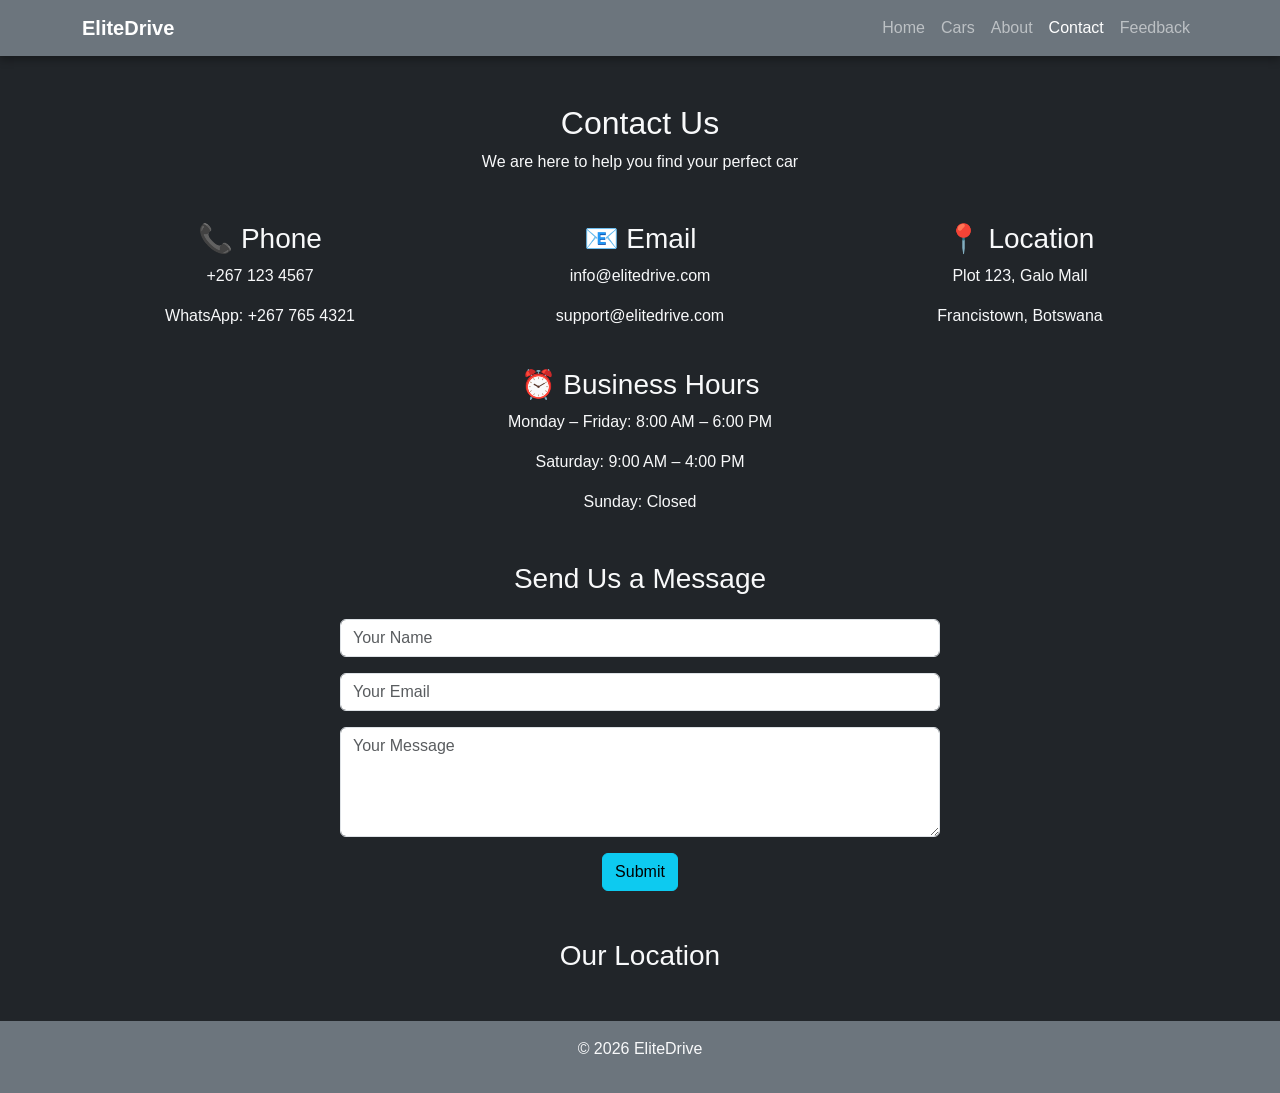
<file: contact.html>
<!DOCTYPE html>
<html lang="en">
<head>
<meta charset="UTF-8">
<meta name="viewport" content="width=device-width, initial-scale=1.0">
<title>Contact - EliteDrive</title>

<!-- Bootstrap -->
<link href="https://cdn.jsdelivr.net/npm/bootstrap@5.3.0/dist/css/bootstrap.min.css" rel="stylesheet">

<!-- AOS -->
<link href="https://unpkg.com/aos@2.3.4/dist/aos.css" rel="stylesheet">

<link rel="stylesheet" href="style.css">
</head>

<body class="bg-dark text-light">

<!-- NAVBAR -->
<nav class="navbar navbar-expand-lg navbar-dark bg-secondary">
<div class="container">
<a class="navbar-brand fw-bold" href="index.html">EliteDrive</a>

<button class="navbar-toggler" data-bs-toggle="collapse" data-bs-target="#navMenu">
<span class="navbar-toggler-icon"></span>
</button>

<div class="collapse navbar-collapse" id="navMenu">
<ul class="navbar-nav ms-auto">
<li class="nav-item"><a class="nav-link" href="index.html">Home</a></li>
<li class="nav-item"><a class="nav-link" href="cars.html">Cars</a></li>
<li class="nav-item"><a class="nav-link" href="about.html">About</a></li>
<li class="nav-item"><a class="nav-link active" href="contact.html">Contact</a></li>
<li class="nav-item"><a class="nav-link" href="feedback.html">Feedback</a></li>
</ul>
</div>
</div>
</nav>

<!-- HEADER -->
<div class="container mt-5 text-center">
<h2 data-aos="fade-down">Contact Us</h2>
<p data-aos="fade-up">We are here to help you find your perfect car</p>
</div>

<!-- CONTACT DETAILS -->
<div class="container mt-5">
<div class="row text-center">

<div class="col-md-4" data-aos="fade-right">
<h3>📞 Phone</h3>
<p>+267 123 4567</p>
<p>WhatsApp: +267 765 4321</p>
</div>

<div class="col-md-4" data-aos="fade-up">
<h3>📧 Email</h3>
<p>info@elitedrive.com</p>
<p>support@elitedrive.com</p>
</div>

<div class="col-md-4" data-aos="fade-left">
<h3>📍 Location</h3>
<p>Plot 123, Galo Mall</p>
<p>Francistown, Botswana</p>
</div>

</div>
</div>

<!-- BUSINESS HOURS -->
<div class="container mt-4 text-center" data-aos="fade-up">
<h3>⏰ Business Hours</h3>
<p>Monday – Friday: 8:00 AM – 6:00 PM</p>
<p>Saturday: 9:00 AM – 4:00 PM</p>
<p>Sunday: Closed</p>
</div>

<!-- CONTACT FORM -->
<div class="container mt-5">
<h3 class="text-center mb-4" data-aos="fade-down">Send Us a Message</h3>

<form data-aos="zoom-in">

<div class="mb-3">
<input type="text" class="form-control" placeholder="Your Name" required>
</div>

<div class="mb-3">
<input type="email" class="form-control" placeholder="Your Email" required>
</div>

<div class="mb-3">
<textarea class="form-control" rows="4" placeholder="Your Message" required></textarea>
</div>

<div class="text-center">
<button class="btn btn-info">Submit</button>
</div>

</form>
</div>

<!-- MAP -->
<div class="container mt-5" data-aos="fade-up">
<h3 class="text-center mb-3">Our Location</h3>
</div>

<!-- FOOTER -->
<footer class="bg-secondary text-center p-3 mt-5">
<p>© 2026 EliteDrive</p>
</footer>

<!-- JS -->
<script src="https://cdn.jsdelivr.net/npm/bootstrap@5.3.0/dist/js/bootstrap.bundle.min.js"></script>

<script src="https://unpkg.com/aos@2.3.4/dist/aos.js"></script>
<script>
AOS.init({
    duration: 1000,
    once: true
});
</script>

</body>
</html>
</file>
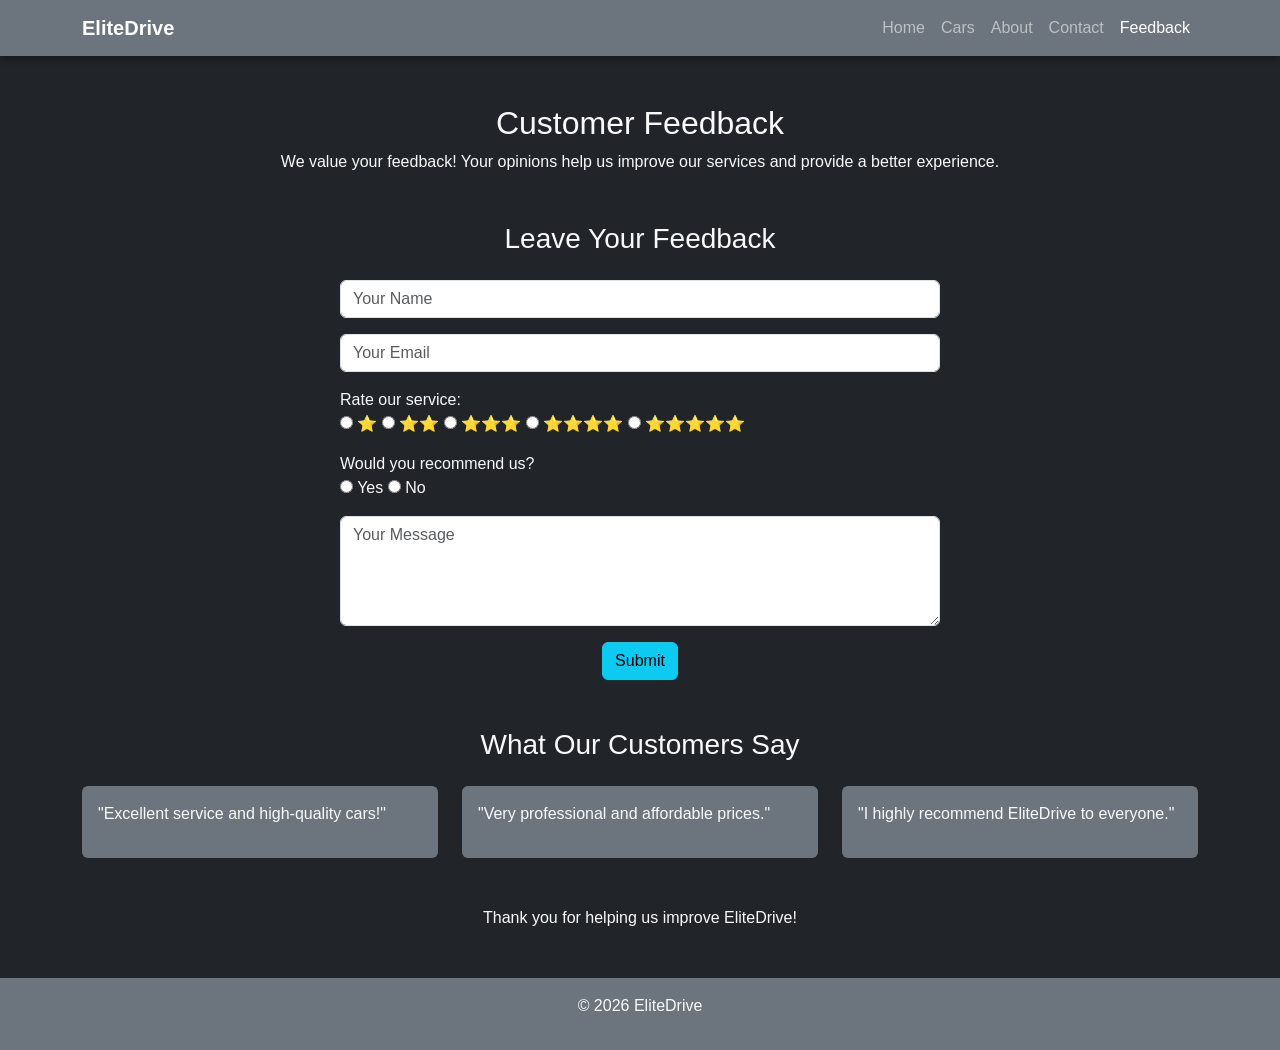
<file: feedback.html>
<!DOCTYPE html>
<html lang="en">
<head>
<meta charset="UTF-8">
<meta name="viewport" content="width=device-width, initial-scale=1.0">
<title>Feedback - EliteDrive</title>

<!-- Bootstrap -->
<link href="https://cdn.jsdelivr.net/npm/bootstrap@5.3.0/dist/css/bootstrap.min.css" rel="stylesheet">

<!-- AOS -->
<link href="https://unpkg.com/aos@2.3.4/dist/aos.css" rel="stylesheet">

<link rel="stylesheet" href="style.css">
</head>

<body class="bg-dark text-light">

<!-- NAVBAR -->
<nav class="navbar navbar-expand-lg navbar-dark bg-secondary">
<div class="container">
<a class="navbar-brand fw-bold" href="index.html">EliteDrive</a>

<button class="navbar-toggler" data-bs-toggle="collapse" data-bs-target="#navMenu">
<span class="navbar-toggler-icon"></span>
</button>

<div class="collapse navbar-collapse" id="navMenu">
<ul class="navbar-nav ms-auto">
<li class="nav-item"><a class="nav-link" href="index.html">Home</a></li>
<li class="nav-item"><a class="nav-link" href="cars.html">Cars</a></li>
<li class="nav-item"><a class="nav-link" href="about.html">About</a></li>
<li class="nav-item"><a class="nav-link" href="contact.html">Contact</a></li>
<li class="nav-item"><a class="nav-link active" href="feedback.html">Feedback</a></li>
</ul>
</div>
</div>
</nav>

<!-- HEADER -->
<div class="container mt-5 text-center">
<h2 data-aos="fade-down">Customer Feedback</h2>
<p data-aos="fade-up">
We value your feedback! Your opinions help us improve our services and provide a better experience.
</p>
</div>

<!-- FEEDBACK FORM -->
<div class="container mt-5">
<h3 class="text-center mb-4" data-aos="fade-down">Leave Your Feedback</h3>

<form data-aos="zoom-in">

<div class="mb-3">
<input type="text" class="form-control" placeholder="Your Name" required>
</div>

<div class="mb-3">
<input type="email" class="form-control" placeholder="Your Email" required>
</div>

<div class="mb-3">
<label>Rate our service:</label><br>
<input type="radio" name="rating"> ⭐
<input type="radio" name="rating"> ⭐⭐
<input type="radio" name="rating"> ⭐⭐⭐
<input type="radio" name="rating"> ⭐⭐⭐⭐
<input type="radio" name="rating"> ⭐⭐⭐⭐⭐
</div>

<div class="mb-3">
<label>Would you recommend us?</label><br>
<input type="radio" name="recommend"> Yes
<input type="radio" name="recommend"> No
</div>

<div class="mb-3">
<textarea class="form-control" rows="4" placeholder="Your Message" required></textarea>
</div>

<div class="text-center">
<button class="btn btn-info">Submit</button>
</div>

</form>
</div>

<!-- TESTIMONIALS -->
<div class="container mt-5">
<h3 class="text-center mb-4" data-aos="fade-down">What Our Customers Say</h3>

<div class="row">

<div class="col-md-4" data-aos="flip-left">
<div class="card bg-secondary text-light p-3">
<p>"Excellent service and high-quality cars!"</p>
</div>
</div>

<div class="col-md-4" data-aos="flip-left" data-aos-delay="200">
<div class="card bg-secondary text-light p-3">
<p>"Very professional and affordable prices."</p>
</div>
</div>

<div class="col-md-4" data-aos="flip-left" data-aos-delay="400">
<div class="card bg-secondary text-light p-3">
<p>"I highly recommend EliteDrive to everyone."</p>
</div>
</div>

</div>
</div>

<!-- THANK YOU MESSAGE -->
<div class="container text-center mt-5" data-aos="fade-up">
<p>Thank you for helping us improve EliteDrive!</p>
</div>

<!-- FOOTER -->
<footer class="bg-secondary text-center p-3 mt-5">
<p>© 2026 EliteDrive</p>
</footer>

<!-- JS -->
<script src="https://cdn.jsdelivr.net/npm/bootstrap@5.3.0/dist/js/bootstrap.bundle.min.js"></script>

<script src="https://unpkg.com/aos@2.3.4/dist/aos.js"></script>
<script>
AOS.init({
    duration: 1000,
    once: true
});
</script>

</body>
</html>
</file>
<file: style.css>
body {
    background-color: #0f172a;
    color: white;
    font-family: Arial, sans-serif;
}

/* Navbar */
.navbar {
    box-shadow: 0 4px 8px rgba(0,0,0,0.3);
}

/* Carousel */
.carousel-item img {
    height: 500px;
    object-fit: cover;
    border-radius: 10px;
}

/* Car cards */
.card {
    transition: transform 0.3s ease;
    border: none;
}

.card:hover {
    transform: scale(1.05);
}

/* Footer */
footer {
    margin-top: 30px;
}

/* Forms */
form {
    max-width: 600px;
    margin: auto;
}
</file>
